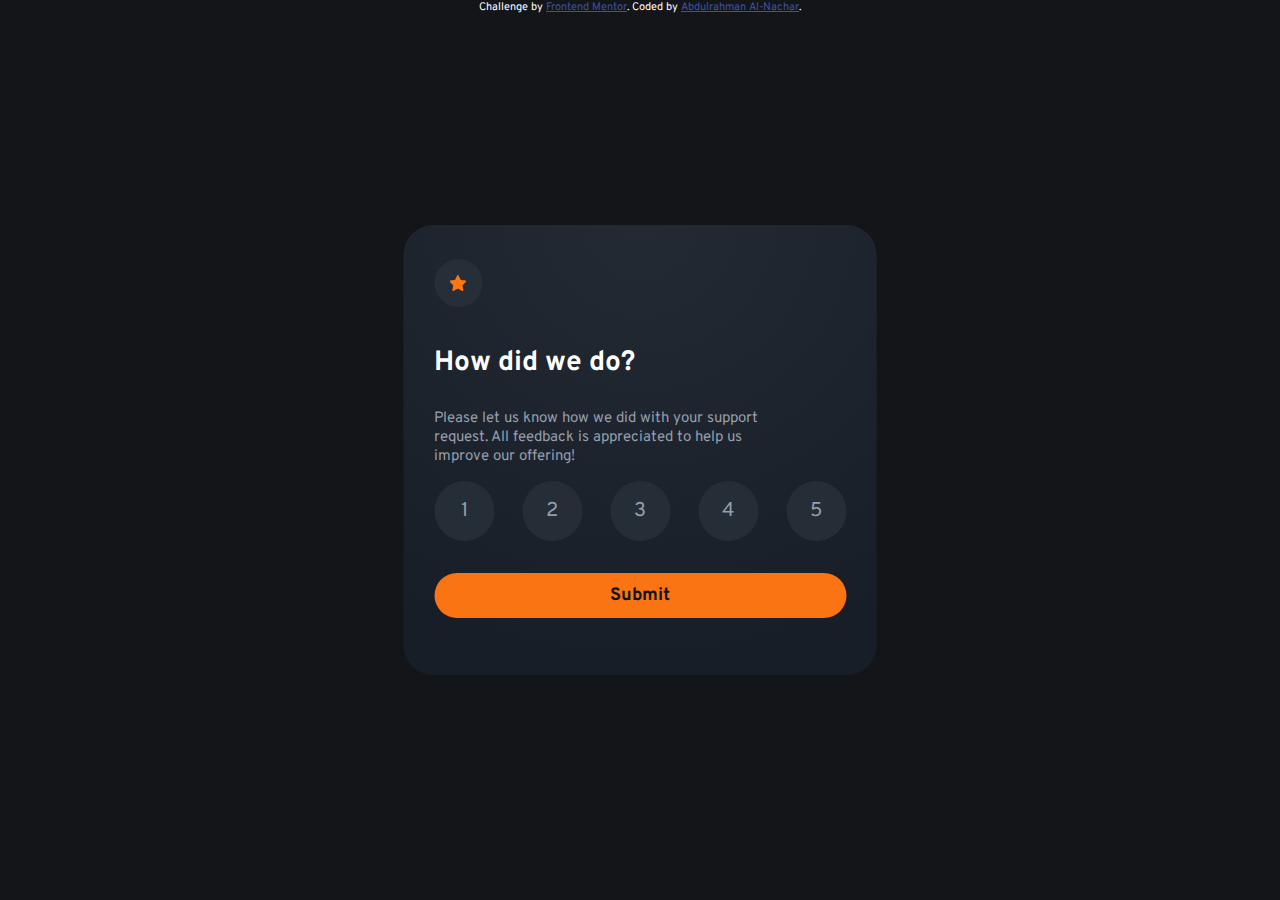
<file: index.html>
<!DOCTYPE html>
<html lang="en">
<head>
  <meta charset="UTF-8">
  <meta name="viewport" content="width=device-width, initial-scale=1.0"> <!-- displays site properly based on user's device -->

  <link rel="icon" type="image/png" sizes="32x32" href="./images/favicon-32x32.png">
  <link rel="stylesheet" href="style.css">
  
  <title>Frontend Mentor | Interactive rating component</title>

  <!-- Feel free to remove these styles or customise in your own stylesheet 👍 -->
  <style>
    .attribution { font-size: 11px; text-align: center; color: white;}
    .attribution a { color: hsl(228, 45%, 44%); }
  </style>
</head>
<body>
  
  <div class="box-position">
    <!-- Rating state start -->
      
      <div class="box" >
        <div id="star-box">
          <img src="images/icon-star.svg" id="star">
        </div>
        <div id="content-wrap">
          <p id="question">How did we do?</p> 
        
          <p id="content1">
            Please let us know how we did with your support <br> request. All feedback is appreciated 
          to help us<br> improve our offering!
          </p>
          <div class="buttons-wrap">
            <button class="buttons" data-value="1">1</button>
            <button class="buttons" data-value="2">2</button>
            <button class="buttons" data-value="3">3</button>
            <button class="buttons" data-value="4">4</button>
            <button class="buttons" data-value="5">5</button>
          </div>
        </div>
        <button id="submit">Submit</button>
        <!-- Rating state end -->
      </div>
  
  </div>
  
  
  <div class="attribution">
    Challenge by <a href="https://www.frontendmentor.io?ref=challenge" target="_blank">Frontend Mentor</a>. 
    Coded by <a href="https://github.com/nachar99">Abdulrahman Al-Nachar</a>.
  </div>
  <script src="script.js"></script>
</body>
</html>
</file>
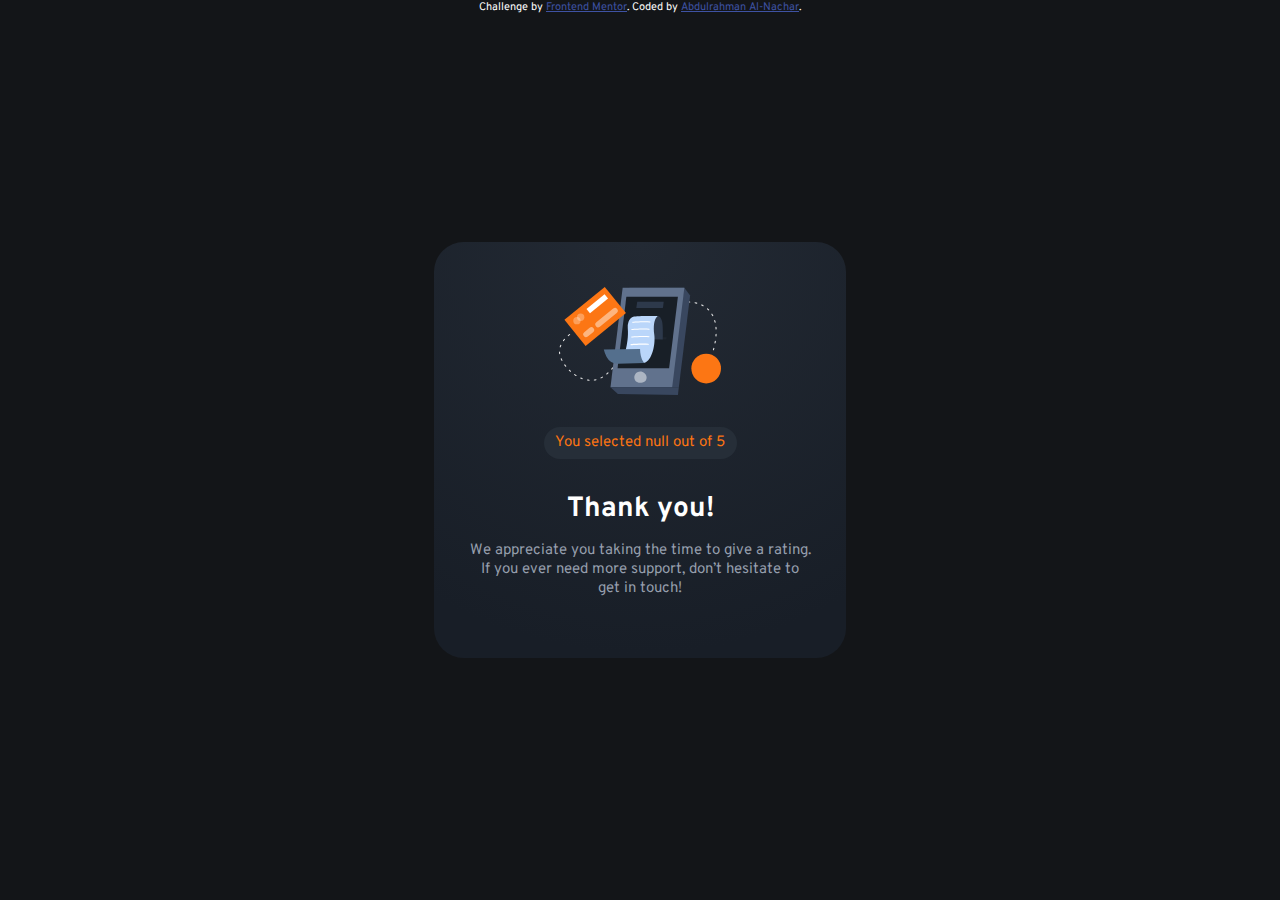
<file: submitted.html>
<!DOCTYPE html>
<html lang="en">
<head>
  <meta charset="UTF-8">
  <meta name="viewport" content="width=device-width, initial-scale=1.0"> <!-- displays site properly based on user's device -->

  <link rel="icon" type="image/png" sizes="32x32" href="./images/favicon-32x32.png">
  <link rel="stylesheet" href="submitted.css">
  
  <title>Frontend Mentor | Interactive rating component</title>

  <!-- Feel free to remove these styles or customise in your own stylesheet 👍 -->
  <style>
    .attribution { font-size: 11px; text-align: center; color: white;}
    .attribution a { color: hsl(228, 45%, 44%); }
  </style>
</head>
<body>
  
  <div class="box-position">
    <div class="box">
        <img src="images/illustration-thank-you.svg" id="image-one">
        <div id="p-one">
            <p id="submitted-rating">You selected <!-- Add rating here --> out of 5</p>
        </div>
        <h2 id="h2-one">Thank you!</h2>
        <p id="p-two">We appreciate you taking the time to give a rating.<br> If you ever need more support, 
            don’t hesitate to<br> get in touch!</p>
    </div>
  </div>
  
  
  <div class="attribution">
    Challenge by <a href="https://www.frontendmentor.io?ref=challenge" target="_blank">Frontend Mentor</a>. 
    Coded by <a href="https://github.com/nachar99">Abdulrahman Al-Nachar</a>.
  </div>
  <script src="submitted.js"></script>
</body>
</html>
</file>
<file: style.css>
@font-face {
    font-family: 'Overpass';
    src: url(assets/font/Overpass-VariableFont_wght.ttf);
    font-style: normal;
    font-weight: 400 700;
}

@font-face {
    font-family: 'Overpass';
    src: url(assets/font/Overpass-Italic-VariableFont_wght.ttf);
    font-style: italic;
    font-weight: 400 700;
}

html, body {
    background: var(--colors-grey-950, #131518);
    font-family: 'Overpass', sans-serif;
    font-size: 15px;
    margin: 0px;
    padding: 0PX;
    height: 100%;
}

.box-position {
    /* max-width: 90%;
    max-height: 90%; */
    width: 412px;
    height: 416px;
    position: absolute;
    left: 50%;
    top: 50%;
    transform: translate(-50%, -50%);
    border-radius: 30px;
    padding-right: 30.5px;
    padding-left: 30.5px;
    padding-top: 34px;
    
    background: var(--colors-gradient-1, radial-gradient(98.96% 98.96% at 50% 0%, #232A34 0%, #181E27 100%));
}

.box {
    width: 100%;
    height: 100%;
    position: relative;
    display: flex;
    flex-direction: column;
    justify-content: center;
    gap: 32px;
}

#star-box {
    width: 48px;
    height: 48px;
    background: var(--colors-grey-900, #262E38);
    border-radius: 50%;
    left: 0px;
    top: 0px;
    position: absolute;
    display: flex;
    justify-content: center;
    align-items: center;
}

#star {
    width: 16.747px;
    height: 16px;
}

.content-wrap {
    display: flex;
    flex-direction: column;
    gap: 16px;
}
#question {
    color: hsl(0, 100%, 100%);
    font-family: 'Overpass', sans-serif;
    font-size: 28px;
    font-style: normal;
    font-weight: 700;
}

#content1 {
    color: hsl(217, 12%, 63%);
    font-family: "Overpass", sans-serif;
    font-size: 15px;
    font-style: normal;
    font-weight: 400;
}

.buttons-wrap {
    display: flex;
    justify-content: space-between;
    align-items: center;
    gap: 24px;
   
}

.buttons {
    width: 60px;
    height: 60px;
    border-radius: 50%;
    background-color: hsl(213, 19%, 18%);
    border: none;
    font-size: 20px;
    align-items: center;
    color: hsl(217, 12%, 63%);
    font-family: "OverPass", sans-serif;
    display: flex;
    align-items: center;
    justify-content: center;
    cursor: pointer;
}

.buttons:hover {
    background-color: hsl(25, 97%, 53%);
    color: hsl(216, 12%, 8%);
    cursor: pointer;
}
.buttons:active {
    background-color: white;
    color: hsl(216, 12%, 8%);
    cursor: pointer;
}

#submit {
    background-color: hsl(25, 97%, 53%);
    height: 45px;
    justify-content: center;
    align-items: center;
    border-radius: 22.5px;
    align-self: stretch;
    color: hsl(216, 12%, 8%);
    font-weight: 700;
    font-family: 'Overpass', sans-serif;
    font-size: 18px;
    border: none;
}
#submit:hover {
    background-color: white;
    cursor: pointer;
}
</file>
<file: submitted.css>
@font-face {
    font-family: 'Overpass';
    src: url(assets/font/Overpass-VariableFont_wght.ttf);
    font-style: normal;
    font-weight: 400 700;
}

@font-face {
    font-family: 'Overpass';
    src: url(assets/font/Overpass-Italic-VariableFont_wght.ttf);
    font-style: italic;
    font-weight: 400 700;
}

html, body {
    background: var(--colors-grey-950, #131518);
    font-family: 'Overpass', sans-serif;
    font-size: 15px;
    margin: 0px;
    padding: 0PX;
    height: 100%;
}

.box-position {
    /* max-width: 90%;
    max-height: 90%; */
    width: 412px;
    height: 416px;
    position: absolute;
    left: 50%;
    top: 50%;
    transform: translate(-50%, -50%);
    border-radius: 30px;   
    background: var(--colors-gradient-1, radial-gradient(98.96% 98.96% at 50% 0%, #232A34 0%, #181E27 100%));
}

.box {
    width: 100%;
    height: 100%;
    display: flex;
    flex-direction: column;
    align-items: center;
    padding: 44.5px, 36px;
}

#image-one {
    width: 162px;
    height: 108px;
    margin-top: 44.5px;
}

#p-one {
    width: 193px;
    height: 32px;
    margin-top: 32px;
    background: var(--colors-grey-900, #262E38);
    display: flex;
    justify-content: center;
    align-items: center;
    border-radius: 22.5px;
    font-family: "OverPass", sans-serif;
    color: hsl(25, 97%, 53%);
    font-size: 15px;
    font-weight: 400;
}

#h2-one {
    color: hsl(0, 100%, 100%);
    font-family: "Overpass", sans-serif;
    font-size: 28px;
    font-style: normal;
    font-weight: 700;
    margin-top: 32px;

}

#p-two {
    color: hsl(217, 12%, 63%);
    text-align: center;
    font-family: "Overpass", sans-serif;
    font-size: 15px;
    font-style: normal;
    font-weight: 400;
    margin-top: -9px;
}
</file>
